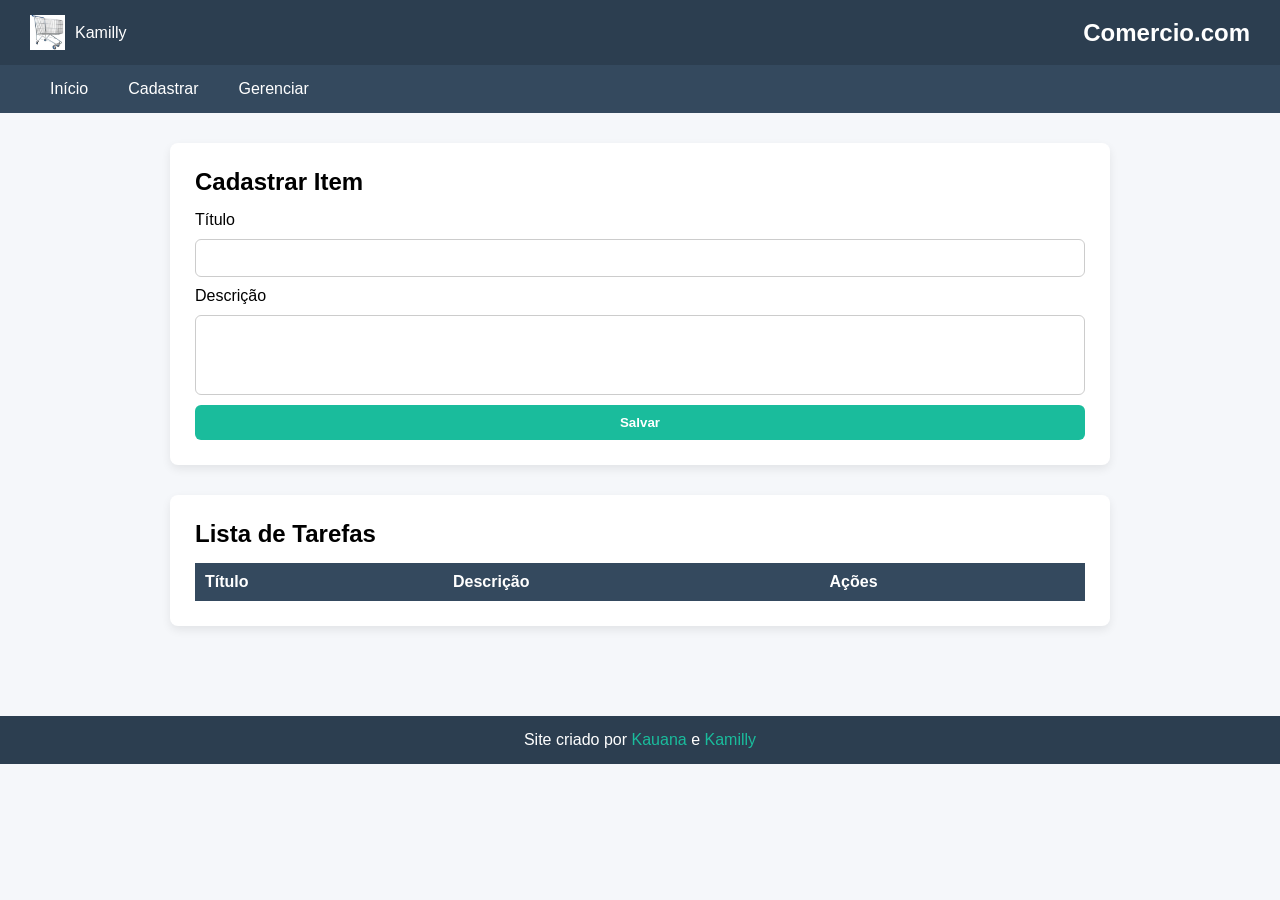
<file: exercicio03/index.html>
<!DOCTYPE html>
<html lang="pt-BR">

<head>
    <meta charset="UTF-8">
    <meta name="viewport" content="width=device-width, initial-scale=1.0">
    <link rel="stylesheet" href="style/style.css">
    <title>Trabalho - Lista</title>
</head>

<body>
    <header>
        <div class="topo">
            <div class="usuario">
                <img src="imgs/image.png" class="carrinho">
                <span>Kamilly</span>
            </div>
            <h1>Comercio.com</h1>
        </div>

        <nav>
            <ul class="menu">
                <li><a href="#">Início</a></li>

                <li>
                    <a href="#">Cadastrar</a>
                    <ul class="submenu">
                        <li><a href="#">Inserir Item</a></li>
                    </ul>
                </li>

                <li>
                    <a href="#">Gerenciar</a>
                    <ul class="submenu">
                        <li><a href="#">Alterar Item</a></li>
                        <li><a href="#">Excluir Item</a></li>
                        <li><a href="#">Mostrar Item</a></li>
                        <li><a href="#">Listar Todos</a></li>
                    </ul>
                </li>
            </ul>
        </nav>
    </header>

    <main class="main-content">

        <section id="form" class="card">
            <h2>Cadastrar Item</h2>

            <form id="taskForm">
                <input type="hidden" id="taskId">

                <label for="titulo">Título</label>
                <input type="text" id="titulo" required>

                <label for="descricao">Descrição</label>
                <textarea id="descricao" required></textarea>

                <button type="submit">Salvar</button>
            </form>
        </section>

        <section id="lista" class="card">
            <h2>Lista de Tarefas</h2>
            <table aria-label="Tabela de tarefas">
                <thead>
                    <tr>
                        <th>Título</th>
                        <th>Descrição</th>
                        <th>Ações</th>
                    </tr>
                </thead>
                <tbody id="taskList"></tbody>
            </table>
        </section>

    </main>

    <footer class="footer">
        <p>Site criado por <a href="https://github.com/Kamiko-Hyakume" target="_blank">Kauana</a>
            e <a href="https://github.com/kamillybirkner" target="_blank">Kamilly</a></p>
    </footer>

    <script src="script.js"></script>
</body>

</html>
</file>
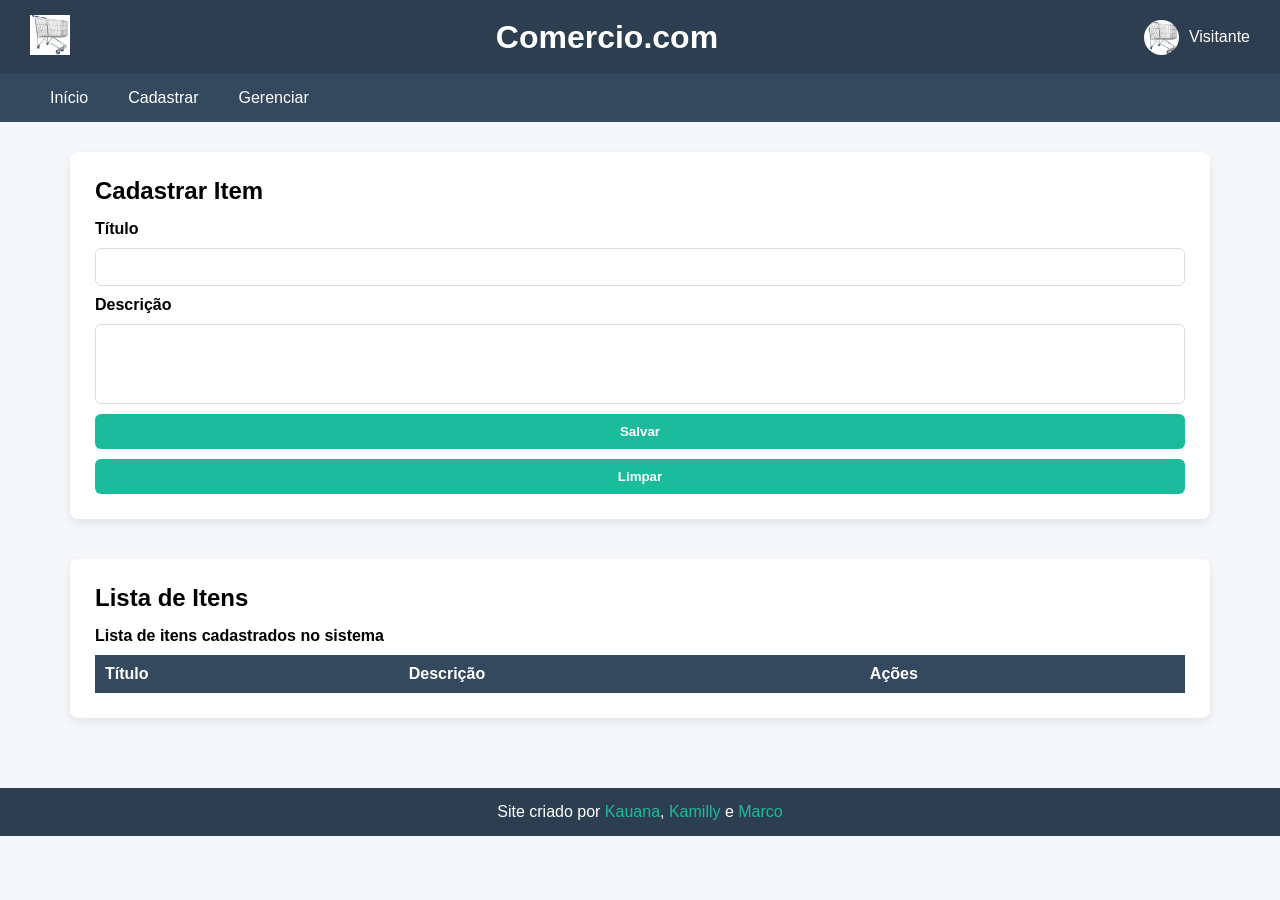
<file: trabalho/index.html>
<!DOCTYPE html>
<html lang="pt-BR">

<head>
    <meta charset="UTF-8">
    <meta name="viewport" content="width=device-width, initial-scale=1.0">
    <meta name="description"
        content="Sistema simples de gerenciamento de itens com CRUDL para estudo de HTML, CSS e JavaScript">
    <link rel="stylesheet" href="style/style.css">
    <title>Comercio.com</title>
</head>

<body>

    <header class="header">

        <div class="topo">

            <a href="index.html" class="logo" aria-label="Ir para a página inicial">
                <img src="imgs/image.png" alt="Logo do site Comercio.com">
            </a>

            <h1>Comercio.com</h1>

            <div class="usuario-logado" aria-label="Usuário autenticado">
                <img src="imgs/image.png" class="avatar" alt="Foto do usuário">
                <span id="nomeUsuario">Usuário</span>
            </div>

        </div>

        <nav aria-label="Menu principal">
            <ul class="menu">
                <li>
                    <a href="#">Início</a>
                </li>
                <li>
                    <a href="#">Cadastrar</a>
                    <ul class="submenu">
                        <li><a href="#form">Inserir Item</a></li>
                    </ul>
                </li>
                <li>
                    <a href="#">Gerenciar</a>
                    <ul class="submenu">
                        <li><a href="#alterar">Alterar Item</a></li>
                        <li><a href="#excluir">Excluir Item</a></li>
                        <li><a href="#mostrar">Mostrar Item</a></li>
                        <li><a href="#lista">Listar Todos</a></li>
                    </ul>
                </li>
            </ul>
        </nav>

    </header>

    <main class="main-content">

        <section id="form" class="card" aria-labelledby="titulo-form">
            <h2 id="titulo-form">Cadastrar Item</h2>

            <form id="taskForm">
                <label for="titulo">Título</label>
                <input type="text" id="titulo" name="titulo" required>

                <label for="descricao">Descrição</label>
                <textarea id="descricao" name="descricao" required></textarea>

                <button type="submit" id="botaoSalvar">Salvar</button>
                <button type="reset" id="botaoLimpar">Limpar</button>
            </form>
        </section>

        <section id="lista" class="card" aria-labelledby="titulo-lista">
            <h2 id="titulo-lista">Lista de Itens</h2>

            <table aria-describedby="descricaoTabela">
                <caption id="descricaoTabela">
                    Lista de itens cadastrados no sistema
                </caption>

                <thead>
                    <tr>
                        <th scope="col">Título</th>
                        <th scope="col">Descrição</th>
                        <th scope="col">Ações</th>
                    </tr>
                </thead>

                <tbody id="taskList"></tbody>
            </table>
        </section>

    </main>

    <footer class="footer">
        <p>
            Site criado por
            <a href="https://github.com/Kamiko-Hyakume" target="_blank">Kauana</a>,
            <a href="https://github.com/kamillybirkner" target="_blank">Kamilly</a>
            e <a href="https://github.com/marco-wolff" target="_blank">Marco</a>
        </p>
    </footer>

    <script src="script.js"></script>

</body>

</html>
</file>
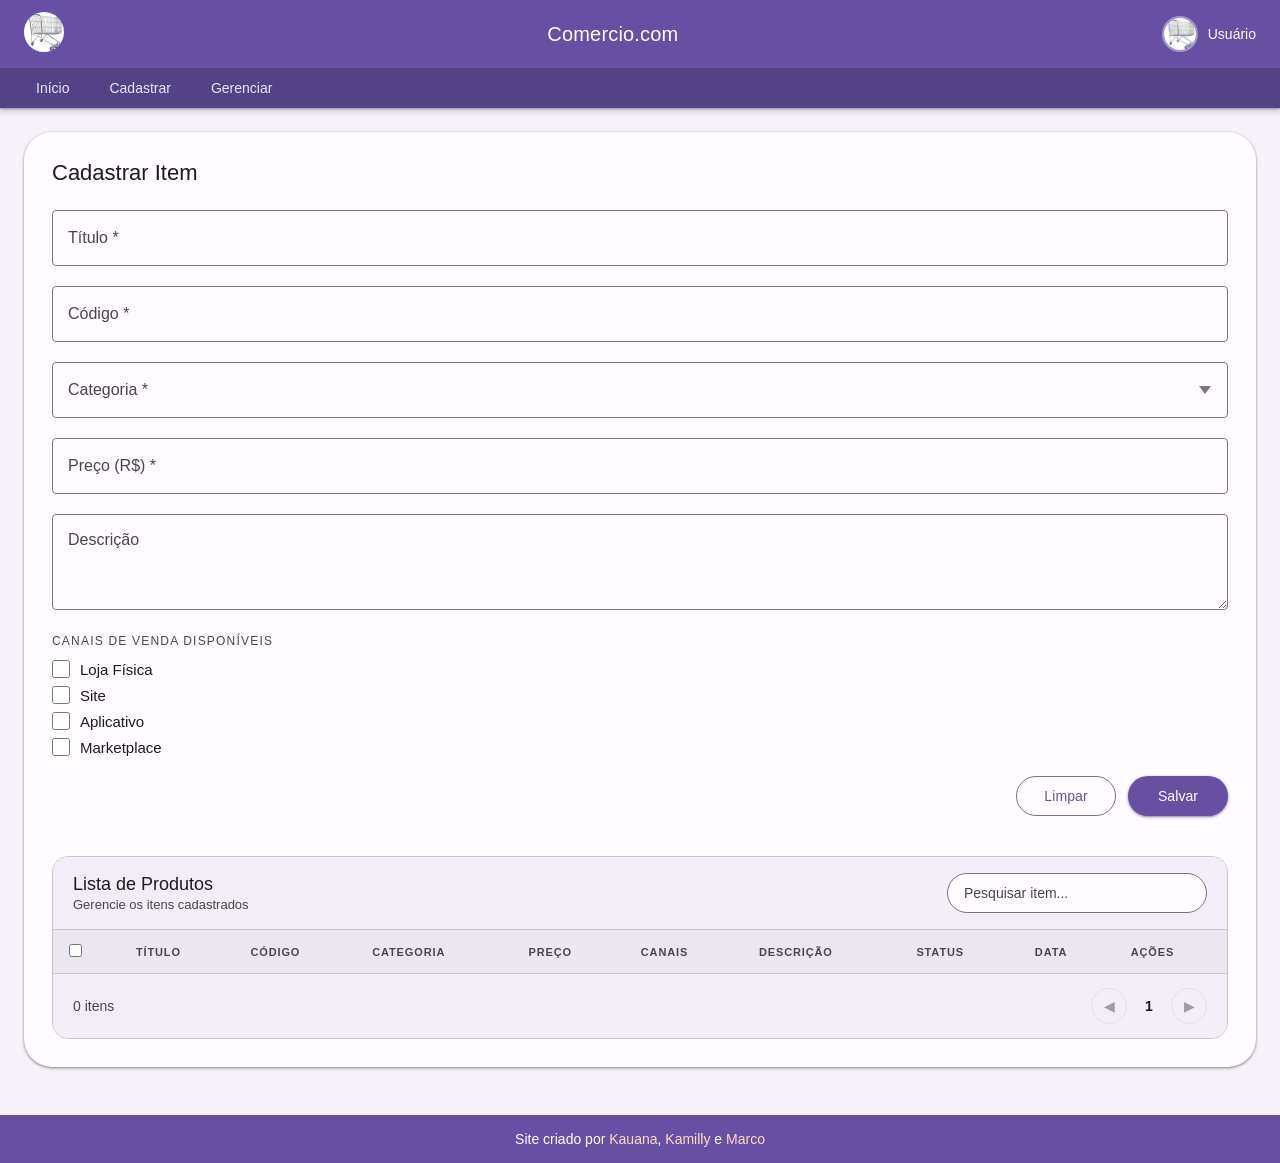
<file: trabalho2/index.html>
<!DOCTYPE html>
<html lang="pt-BR">

<head>
    <meta charset="UTF-8">
    <meta name="viewport" content="width=device-width, initial-scale=1.0">
    <meta name="description" content="Sistema simples de gerenciamento de itens com CRUDL para estudo de HTML, CSS e JavaScript">
    <link rel="stylesheet" href="style/style.css">
    <title>Comercio.com</title>
</head>

<body>

    <header class="header">

        <div class="topo">
            <a href="index.html" class="logo">
                <img src="imgs/image.png" alt="Logo Comercio.com">
            </a>
            <h1>Comercio.com</h1>
            <div class="usuario-logado">
                <img src="imgs/image.png" class="avatar" alt="Foto do usuário">
                <span id="nomeUsuario">Usuário</span>
            </div>
        </div>

        <nav aria-label="Menu principal">
            <ul class="menu">
                <li><a href="#">Início</a></li>
                <li>
                    <a href="#">Cadastrar</a>
                    <ul class="submenu">
                        <li><a href="#form">Inserir Item</a></li>
                    </ul>
                </li>
                <li>
                    <a href="#">Gerenciar</a>
                    <ul class="submenu">
                        <li><a href="#lista">Listar Todos</a></li>
                    </ul>
                </li>
            </ul>
        </nav>

    </header>

    <main class="main-content">

        <section id="form" class="card">
            <h2>Cadastrar Item</h2>

            <form id="taskForm" novalidate>

                <div class="form-grid">

                    <div class="field-group">
                        <input type="text" class="field-input" id="titulo" name="titulo"
                            placeholder=" " autocomplete="off" maxlength="100" required>
                        <label class="field-label" for="titulo">Título *</label>
                        <span class="field-error-msg" role="alert">Campo obrigatório</span>
                    </div>

                    <div class="field-group">
                        <input type="text" class="field-input" id="codigo" name="codigo"
                            placeholder=" " autocomplete="off" maxlength="20" required>
                        <label class="field-label" for="codigo">Código *</label>
                        <span class="field-error-msg" role="alert">Campo obrigatório</span>
                    </div>

                    <div class="field-group">
                        <select class="field-input field-select" id="categoria" name="categoria" required>
                            <option value="" disabled selected hidden></option>
                            <option value="eletronicos">Eletrônicos</option>
                            <option value="roupas">Roupas e Acessórios</option>
                            <option value="alimentos">Alimentos e Bebidas</option>
                            <option value="moveis">Móveis e Decoração</option>
                            <option value="livros">Livros e Mídia</option>
                            <option value="esportes">Esportes e Lazer</option>
                            <option value="outros">Outros</option>
                        </select>
                        <label class="field-label" for="categoria">Categoria *</label>
                        <span class="field-error-msg" role="alert">Campo obrigatório</span>
                    </div>

                    <div class="field-group">
                        <input type="number" class="field-input" id="preco" name="preco"
                            placeholder=" " min="0.01" step="0.01" autocomplete="off" required>
                        <label class="field-label" for="preco">Preço (R$) *</label>
                        <span class="field-error-msg" role="alert">Informe um preço válido (maior que zero)</span>
                    </div>

                    <div class="field-group col-full">
                        <textarea class="field-input field-textarea" id="descricao" name="descricao"
                            placeholder=" " maxlength="500"></textarea>
                        <label class="field-label" for="descricao">Descrição</label>
                    </div>

                </div>

                <div class="checkbox-section">
                    <span class="checkbox-section__label">Canais de venda disponíveis</span>
                    <div class="checkbox-group">
                        <div class="checkbox-item">
                            <input type="checkbox" id="loja_fisica" name="canais" value="loja_fisica">
                            <label for="loja_fisica">Loja Física</label>
                        </div>
                        <div class="checkbox-item">
                            <input type="checkbox" id="site" name="canais" value="site">
                            <label for="site">Site</label>
                        </div>
                        <div class="checkbox-item">
                            <input type="checkbox" id="app" name="canais" value="app">
                            <label for="app">Aplicativo</label>
                        </div>
                        <div class="checkbox-item">
                            <input type="checkbox" id="marketplace" name="canais" value="marketplace">
                            <label for="marketplace">Marketplace</label>
                        </div>
                    </div>
                </div>

                <div class="button-group">
                    <button type="reset" id="botaoLimpar" class="btn btn-outlined">Limpar</button>
                    <button type="submit" id="botaoSalvar" class="btn btn-filled">Salvar</button>
                </div>

            </form>

            <section id="lista" class="material-table" aria-label="Lista de produtos">

                <div class="table-header">
                    <div>
                        <h3>Lista de Produtos</h3>
                        <span class="table-subtitle">Gerencie os itens cadastrados</span>
                    </div>
                    <input type="search" id="searchInput" class="search-field"
                        placeholder="Pesquisar item..." aria-label="Pesquisar produto">
                </div>

                <div class="table-container">
                    <table class="data-table">
                        <thead>
                            <tr>
                                <th><input type="checkbox" id="checkAll" aria-label="Selecionar todos"></th>
                                <th data-sort="titulo">Título</th>
                                <th data-sort="codigo">Código</th>
                                <th data-sort="categoria">Categoria</th>
                                <th data-sort="preco">Preço</th>
                                <th>Canais</th>
                                <th>Descrição</th>
                                <th>Status</th>
                                <th data-sort="dataCadastro">Data</th>
                                <th>Ações</th>
                            </tr>
                        </thead>
                        <tbody id="taskList"></tbody>
                    </table>
                </div>

                <div class="table-footer">
                    <span id="paginationInfo">0 itens</span>
                    <div class="pagination">
                        <button id="prevPage" aria-label="Página anterior">&#9664;</button>
                        <span id="currentPage">1</span>
                        <button id="nextPage" aria-label="Próxima página">&#9654;</button>
                    </div>
                </div>

            </section>

        </section>

    </main>

    <footer class="footer">
        <p>
            Site criado por
            <a href="https://github.com/Kamiko-Hyakume" target="_blank" rel="noopener">Kauana</a>,
            <a href="https://github.com/kamillybirkner" target="_blank" rel="noopener">Kamilly</a>
            e <a href="https://github.com/marco-wolff" target="_blank" rel="noopener">Marco</a>
        </p>
    </footer>

    <script src="script.js"></script>

</body>

</html>
</file>
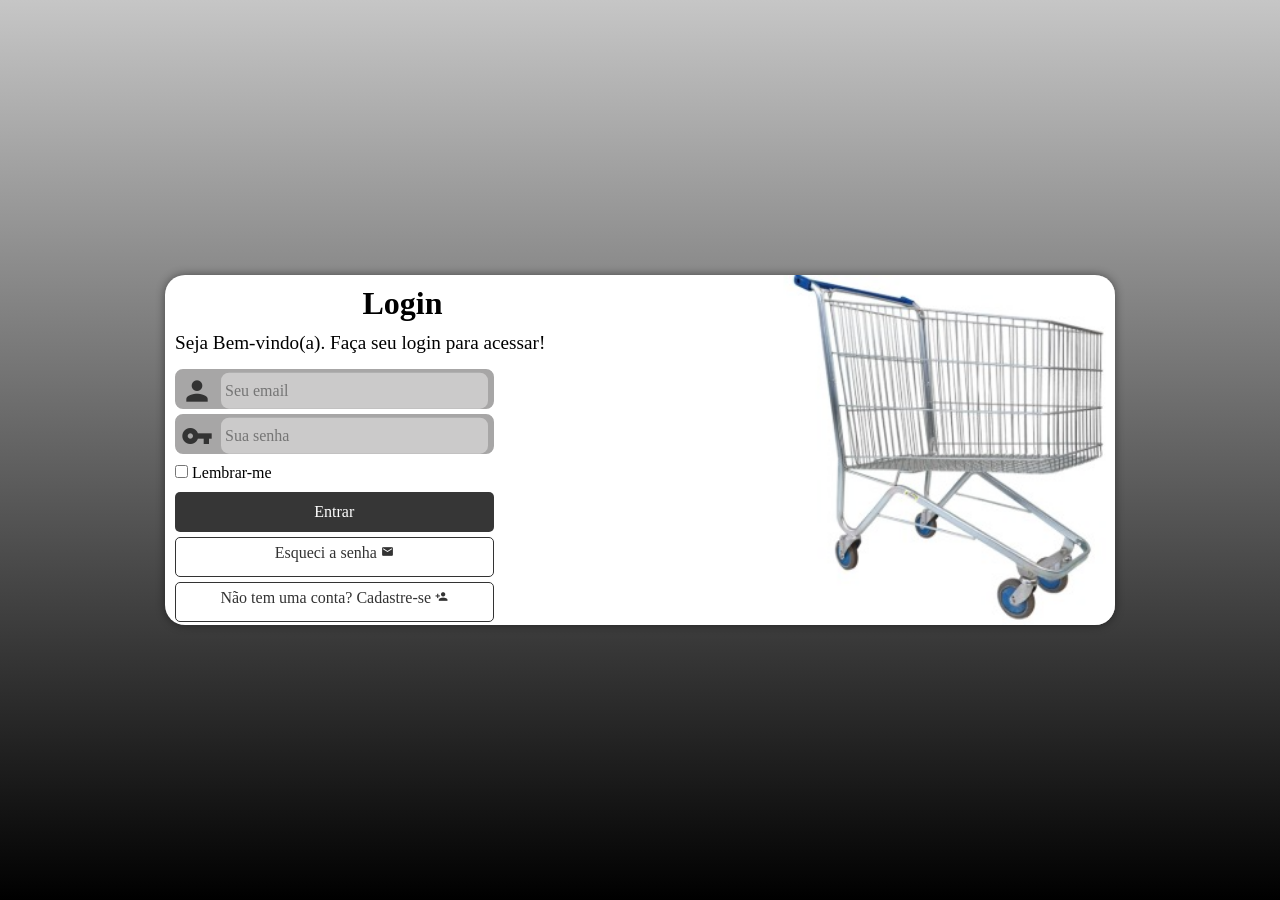
<file: trabalho/login/login.html>
<!DOCTYPE html>
<html lang="pt-br">

<head>
    <meta charset="UTF-8">
    <meta name="viewport" content="width=device-width, initial-scale=1.0">  <!-- adaptar melhor a celulares e tablets -->
    <title>Login</title>
    <link rel="stylesheet" href="estilo/style.css">  <!-- conecta ao css -->
    <link rel="stylesheet" href="estilo/media-query.css"> <!-- responsivo -->
    <link href="https://fonts.googleapis.com/icon?family=Material+Icons" rel="stylesheet"> <!-- Estilizar -->
</head>

<body>
    <main>
        <section id="login">
            <div id="imagem"> <!-- Sesão de login -->
            </div>

            <div id="formulario">
                <h1>Login</h1> <!-- define o titulo -->
                <p>Seja Bem-vindo(a). Faça seu login para acessar!</p>

                <form id="loginForm" autocomplete="on">
                    <div class="campo">
                        <span class="material-icons">person</span>
                        <input type="email" name="login" id="ilogin" label="teste" placeholder="Seu email" autocomplete="email" required>
                    </div>

                    <div class="campo">
                        <span class="material-icons">vpn_key</span>
                        <input type="password" name="senha" id="isenha" placeholder="Sua senha" autocomplete="current-password" required minlength="4" maxlength="8">
                    </div>

                    <div class="checkbox">
                        <label>
                            <input type="checkbox" id="lembrar">
                            Lembrar-me
                        </label>
                    </div>

                    <input type="submit" value="Entrar" class="botao">
                    <a href="esquecisenha.html" class="botao">Esqueci a senha <span class="material-icons">mail</span></a>
                    <a href="cadastrar.html" class="botao">Não tem uma conta? Cadastre-se <span class="material-icons">person_add</span></a>
                </form>
            </div>
        </section>
    </main>

    <script src="script.js"></script>
</body>

</html>
</file>
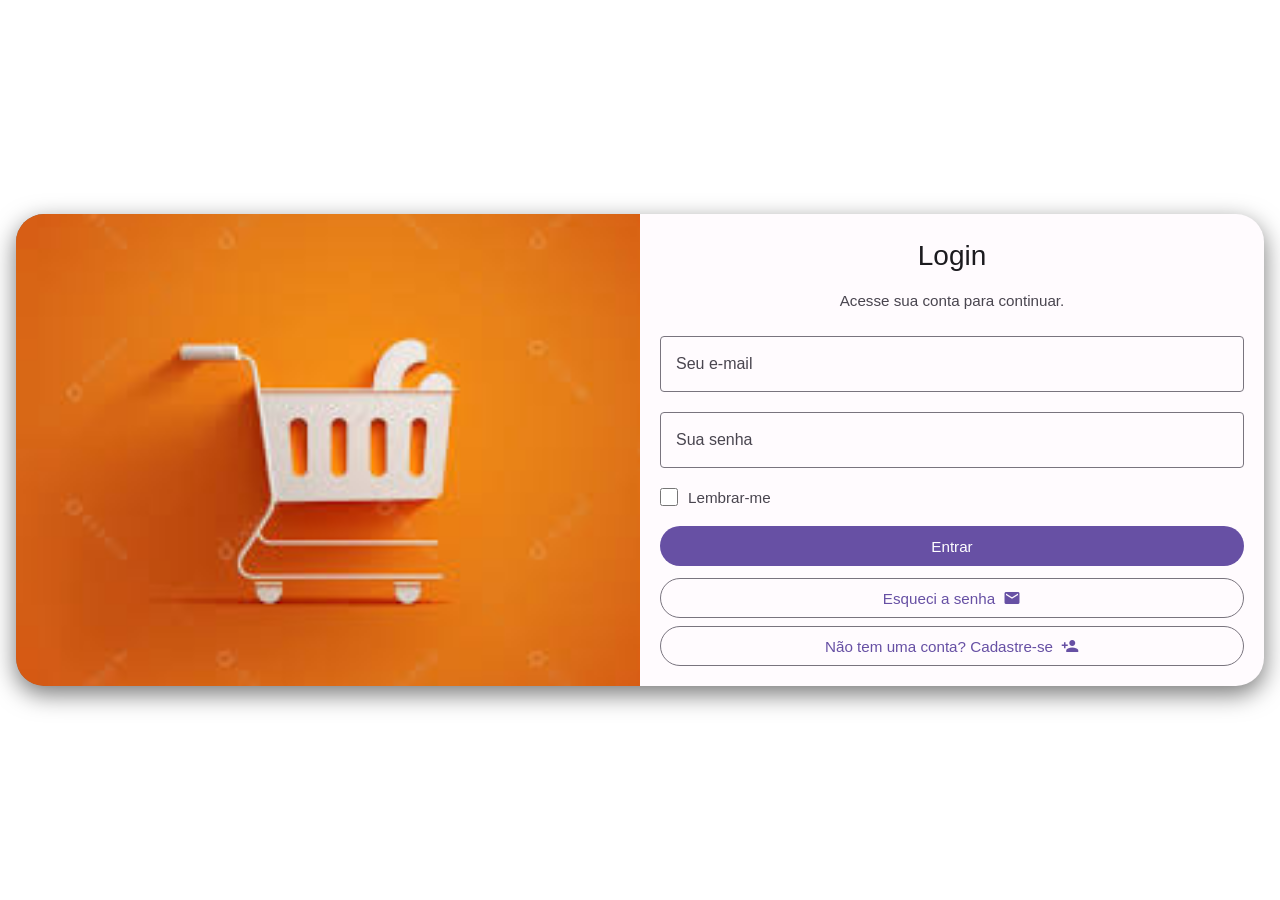
<file: trabalho2/login/login.html>
<!DOCTYPE html>
<html lang="pt-br">

<head>
    <meta charset="UTF-8">
    <meta name="viewport" content="width=device-width, initial-scale=1.0">
    <title>Login</title>
    <link rel="stylesheet" href="estilo/style.css">
    <link rel="stylesheet" href="estilo/media-query.css">
    <link href="https://fonts.googleapis.com/icon?family=Material+Icons" rel="stylesheet">
</head>

<body>
    <main>
        <section class="login-card">
            <div class="login-hero"></div>

            <div class="login-body">
                <h1>Login</h1>
                <p>Acesse sua conta para continuar.</p>

                <form id="loginForm" autocomplete="on">
                    <fieldset>
                        <legend class="sr-only">Entrar na conta</legend>

                        <div class="campo-material">
                            <input
                                type="email"
                                name="email"
                                id="email"
                                placeholder=" "
                                autocomplete="email"
                                required
                            >
                            <label for="email">Seu e-mail</label>
                        </div>

                        <div class="campo-material">
                            <input
                                type="password"
                                name="password"
                                id="password"
                                placeholder=" "
                                autocomplete="current-password"
                                required
                                minlength="4"
                                maxlength="8"
                            >
                            <label for="password">Sua senha</label>
                        </div>

                        <div class="checkbox-material">
                            <input type="checkbox" id="lembrar">
                            <label for="lembrar">Lembrar-me</label>
                        </div>

                        <button type="submit" class="botao botao-primario">
                            <span>Entrar</span>
                        </button>

                        <a href="esquecisenha.html" class="botao botao-secundario">
                            <span>Esqueci a senha</span>
                            <span class="material-icons" aria-hidden="true">mail</span>
                        </a>

                        <a href="cadastrar.html" class="botao botao-secundario">
                            <span>Não tem uma conta? Cadastre-se</span>
                            <span class="material-icons" aria-hidden="true">person_add</span>
                        </a>
                    </fieldset>
                </form>
            </div>
        </section>
    </main>

    <script src="script.js"></script>
    
</body>

</html>
</file>
<file: exercicio03/style/style.css>
* {
    margin: 0;
    padding: 0;
    box-sizing: border-box;
}

body {
    font-family: Arial, sans-serif;
    background-color: #f5f7fa;
}

header {
    background: #2c3e50;
    color: white;
}

.topo {
    display: flex;
    justify-content: space-between;
    align-items: center;
    padding: 15px 30px;
}

.topo h1 {
    font-size: 24px;
}

.usuario {
    display: flex;
    align-items: center;
    gap: 10px;
}

.carrinho {
    width: 35px;
    height: 35px;
}

nav {
    background: #34495e;
}

.menu {
    list-style: none;
    display: flex;
    padding: 0 30px;
}

.menu > li {
    position: relative;
}

.menu > li > a {
    display: block;
    padding: 15px 20px;
    color: white;
    text-decoration: none;
    transition: 0.3s;
}

.menu > li > a:hover {
    background: #1abc9c;
}

.submenu {
    list-style: none;
    position: absolute;
    top: 100%;
    left: 0;
    background: #2c3e50;
    display: none;
    min-width: 180px;
}

.submenu li a {
    display: block;
    padding: 10px 15px;
    color: white;
    text-decoration: none;
}

.submenu li a:hover {
    background: #1abc9c;
}

.menu li:hover .submenu {
    display: block;
}

.main-content {
    padding: 30px;
    max-width: 1000px;
    margin: auto;
}

.card {
    background: white;
    padding: 25px;
    border-radius: 8px;
    margin-bottom: 30px;
    box-shadow: 0 4px 10px rgba(0, 0, 0, 0.08);
}

.card h2 {
    margin-bottom: 15px;
}

form {
    display: flex;
    flex-direction: column;
    gap: 10px;
}

input,
textarea {
    padding: 10px;
    border-radius: 6px;
    border: 1px solid #ccc;
    font-size: 14px;
}

textarea {
    resize: none;
    height: 80px;
}

button {
    padding: 10px;
    background: #1abc9c;
    border: none;
    color: white;
    font-weight: bold;
    border-radius: 6px;
    cursor: pointer;
    transition: 0.3s;
}

button:hover {
    background: #16a085;
}

table {
    width: 100%;
    border-collapse: collapse;
    margin-top: 15px;
}

th {
    background: #34495e;
    color: white;
    padding: 10px;
    text-align: left;
}

td {
    padding: 10px;
    border-bottom: 1px solid #ddd;
}

td button {
    padding: 6px 10px;
    font-size: 12px;
    margin-right: 5px;
}

.footer {
    background: #2c3e50;
    color: white;
    text-align: center;
    padding: 15px;
    margin-top: 30px;
}

.footer a {
    color: #1abc9c;
    text-decoration: none;
}

@media (max-width: 768px) {

    .topo {
        flex-direction: column;
        gap: 10px;
        text-align: center;
    }

    .menu {
        flex-direction: column;
    }

    .submenu {
        position: static;
    }

    .menu li:hover .submenu {
        display: block;
    }
}
</file>
<file: trabalho/style/style.css>
*{
    margin:0;
    padding:0;
    box-sizing:border-box;
}

:root{
    --cor-primaria:#2c3e50;
    --cor-secundaria:#34495e;
    --cor-destaque:#1abc9c;
    --cor-fundo:#f5f7fa;
    --cor-card:#ffffff;
    --cor-borda:#ddd;
}

body{
    font-family:Arial, sans-serif;
    background-color:var(--cor-fundo);
    display:flex;
    flex-direction:column;
    min-height:100vh;
}

.header{
    background:var(--cor-primaria);
    color:white;
}

.topo{
    display:flex;
    justify-content:space-between;
    align-items:center;
    padding:15px 30px;
}

.logo img{
    width:40px;
    height:40px;
}

.usuario-logado{
    display:flex;
    align-items:center;
    gap:10px;
}

.avatar{
    width:35px;
    height:35px;
    border-radius:50%;
}

nav{
    background:var(--cor-secundaria);
}

.menu{
    list-style:none;
    display:flex;
    padding:0 30px;
}

.menu > li{
    position:relative;
}

.menu > li > a{
    display:block;
    padding:15px 20px;
    color:white;
    text-decoration:none;
    transition:0.3s;
}

.menu > li > a:hover{
    background:var(--cor-destaque);
}

.submenu{
    list-style:none;
    position:absolute;
    top:100%;
    left:0;
    background:var(--cor-primaria);
    display:none;
    min-width:180px;
}

.submenu li a{
    display:block;
    padding:10px 15px;
    color:white;
    text-decoration:none;
}

.submenu li a:hover{
    background:var(--cor-destaque);
}

.menu li:hover .submenu{
    display:block;
}

.main-content{
    padding:30px;
    max-width:1200px;
    margin:0 auto;
    width:100%;
}

.card{
    background:var(--cor-card);
    padding:25px;
    border-radius:8px;
    margin-bottom:40px;
    box-shadow:0 4px 10px rgba(0,0,0,0.08);
}

.card h2{
    margin-bottom:15px;
}

form{
    display:flex;
    flex-direction:column;
    gap:10px;
}

label{
    font-weight:bold;
}

input,
textarea{
    padding:10px;
    border-radius:6px;
    border:1px solid var(--cor-borda);
    font-size:14px;
}

textarea{
    resize:none;
    height:80px;
}

button{
    padding:10px;
    background:var(--cor-destaque);
    border:none;
    color:white;
    font-weight:bold;
    border-radius:6px;
    cursor:pointer;
    transition:0.2s;
}

button:hover{
    background:#16a085;
}

table{
    width:100%;
    border-collapse:collapse;
    margin-top:15px;
}

caption{
    text-align:left;
    font-weight:bold;
    margin-bottom:10px;
}

th{
    background:var(--cor-secundaria);
    color:white;
    padding:10px;
    text-align:left;
}

td{
    padding:10px;
    border-bottom:1px solid var(--cor-borda);
}

tr:hover{
    background:#f2f2f2;
}

td button{
    padding:6px 10px;
    font-size:12px;
    margin-right:5px;
}

.footer{
    background:var(--cor-primaria);
    color:white;
    text-align:center;
    padding:15px;
}

.footer a{
    color:var(--cor-destaque);
    text-decoration:none;
}

@media (max-width:768px){

    .topo{
        flex-direction:column;
        gap:10px;
        text-align:center;
    }

    .menu{
        flex-direction:column;
    }

    .submenu{
        position:static;
    }

    table{
        display:block;
        overflow-x:auto;
    }
}
</file>
<file: trabalho2/style/style.css>
:root {
    /* Primary — roxo (login) */
    --md-primary:                #6750a4;
    --md-on-primary:             #ffffff;
    --md-primary-container:      #eaddff;
    --md-on-primary-container:   #21005d;

    /* Secondary — laranja */
    --md-secondary:              #e8640c;
    --md-on-secondary:           #ffffff;
    --md-secondary-container:    #ffdcc2;
    --md-on-secondary-container: #2d1600;

    /* Surfaces */
    --md-surface:                #fffbfe;
    --md-surface-container-low:  #f7f2fa;
    --md-surface-container:      #f3edf7;
    --md-surface-container-high: #ece6f0;
    --md-on-surface:             #1c1b1f;
    --md-on-surface-variant:     #49454f;

    /* Outline */
    --md-outline:                #79747e;
    --md-outline-variant:        #cac4d0;

    /* Error */
    --md-error:                  #b3261e;

    /* Shape */
    --md-shape-xs:   4px;
    --md-shape-sm:   8px;
    --md-shape-md:   12px;
    --md-shape-lg:   16px;
    --md-shape-xl:   28px;
    --md-shape-full: 9999px;

    /* Elevation (MD2) */
    --md-elev-1: 0 1px 2px rgba(0,0,0,.3), 0 1px 3px 1px rgba(0,0,0,.15);
    --md-elev-2: 0 1px 2px rgba(0,0,0,.3), 0 2px 6px 2px rgba(0,0,0,.15);
    --md-elev-3: 0 4px 8px 3px rgba(0,0,0,.15), 0 1px 3px rgba(0,0,0,.3);

    --md-typeface: Roboto, Arial, sans-serif;
}

*, *::before, *::after {
    margin: 0;
    padding: 0;
    box-sizing: border-box;
}

body {
    font-family: var(--md-typeface);
    background: var(--md-surface-container-low);
    color: var(--md-on-surface);
    display: flex;
    flex-direction: column;
    min-height: 100vh;
}

/* ── HEADER ──────────────────────────────────────────────── */

.header {
    background: var(--md-primary);
    color: var(--md-on-primary);
    box-shadow: var(--md-elev-2);
    position: sticky;
    top: 0;
    z-index: 100;
}

.topo {
    display: flex;
    justify-content: space-between;
    align-items: center;
    padding: 12px 24px;
    gap: 16px;
}

.topo h1 {
    font-size: 1.25rem;
    font-weight: 500;
    letter-spacing: .0094em;
}

.logo img {
    width: 40px;
    height: 40px;
    border-radius: 50%;
}

.usuario-logado {
    display: flex;
    align-items: center;
    gap: 10px;
    font-size: .875rem;
}

.avatar {
    width: 36px;
    height: 36px;
    border-radius: 50%;
    border: 2px solid rgba(255,255,255,.4);
}

/* ── NAV ─────────────────────────────────────────────────── */

nav {
    background: color-mix(in srgb, var(--md-primary) 82%, black);
}

.menu {
    list-style: none;
    display: flex;
    padding: 0 16px;
    margin: 0;
}

.menu > li {
    position: relative;
}

.menu > li > a {
    display: block;
    padding: 12px 20px;
    color: rgba(255,255,255,.87);
    text-decoration: none;
    font-size: .875rem;
    font-weight: 500;
    transition: background-color .2s;
}

.menu > li > a:hover {
    background: rgba(255,255,255,.1);
    color: #fff;
}

.submenu {
    list-style: none;
    position: absolute;
    top: 100%;
    left: 0;
    background: var(--md-surface);
    border-radius: 0 var(--md-shape-md) var(--md-shape-md) var(--md-shape-md);
    box-shadow: var(--md-elev-2);
    display: none;
    min-width: 180px;
    z-index: 200;
    overflow: hidden;
}

.submenu li a {
    display: block;
    padding: 12px 16px;
    color: var(--md-on-surface);
    text-decoration: none;
    font-size: .875rem;
    transition: background-color .15s;
}

.submenu li a:hover {
    background: var(--md-primary-container);
    color: var(--md-on-primary-container);
}

.menu li:hover .submenu {
    display: block;
}

/* ── MAIN ────────────────────────────────────────────────── */

.main-content {
    flex: 1;
    padding: 24px;
    max-width: 1400px;
    margin: 0 auto;
    width: 100%;
}

/* ── CARD ────────────────────────────────────────────────── */

.card {
    background: var(--md-surface);
    border-radius: var(--md-shape-xl);
    box-shadow: var(--md-elev-1);
    padding: 28px;
    margin-bottom: 24px;
}

.card > h2 {
    font-size: 1.375rem;
    font-weight: 500;
    color: var(--md-on-surface);
    margin-bottom: 24px;
}

/* ── FORM ────────────────────────────────────────────────── */

form {
    display: flex;
    flex-direction: column;
    gap: 20px;
}

.form-grid {
    display: flex;
    grid-template-columns: 1fr 1fr;
    gap: 20px 16px;
    flex-direction: column;
}

.col-full {
    grid-column: 1 / -1;
}

/* ── FLOATING LABEL FIELDS ───────────────────────────────── */

.field-group {
    position: relative;
}

.field-label {
    position: absolute;
    left: 12px;
    top: 50%;
    transform: translateY(-50%);
    padding: 0 4px;
    background: var(--md-surface);
    color: var(--md-on-surface-variant);
    font-size: 1rem;
    line-height: 1;
    pointer-events: none;
    transition: top .18s ease, font-size .18s ease, color .18s ease, transform .18s ease;
    z-index: 1;
}

.field-input {
    width: 100%;
    height: 56px;
    padding: 20px 16px 8px;
    font-size: 1rem;
    font-family: var(--md-typeface);
    color: var(--md-on-surface);
    background: var(--md-surface);
    border: 1px solid var(--md-outline);
    border-radius: var(--md-shape-xs);
    outline: none;
    transition: border-color .2s, border-width .1s, padding .1s;
}

.field-input::placeholder {
    color: transparent;
}

.field-input:hover {
    border-color: var(--md-on-surface);
}

.field-input:focus {
    border: 2px solid var(--md-primary);
    padding: 20px 15px 7px;
}

.field-group.field-error .field-input {
    border: 2px solid var(--md-error);
    padding: 20px 15px 7px;
}

.field-group.field-error .field-label {
    color: var(--md-error);
}

.field-error-msg {
    font-size: 0.75rem;
    color: var(--md-error);
    margin-top: 4px;
    padding-left: 16px;
    display: none;
}

.field-group.field-error .field-error-msg {
    display: block;
}

/* Textarea */
.field-textarea {
    height: auto;
    min-height: 96px;
    padding-top: 24px;
    resize: vertical;
}

.field-textarea:focus {
    padding-top: 23px;
}

.field-group:has(.field-textarea) .field-label {
    top: 18px;
    transform: none;
}

/* Select */
.field-select {
    appearance: none;
    -webkit-appearance: none;
    cursor: pointer;
    padding-right: 40px;
    background-image: url("data:image/svg+xml,%3Csvg xmlns='http://www.w3.org/2000/svg' width='12' height='8' viewBox='0 0 12 8'%3E%3Cpath fill='%2379747e' d='M6 8L0 0h12z'/%3E%3C/svg%3E");
    background-repeat: no-repeat;
    background-position: right 16px center;
    background-color: var(--md-surface);
}

.field-group:has(.field-select) .field-label {
    z-index: 3;
}

/* ── LABEL FLOATING STATES ────────────────────────────────── */

/* Filled, not focused */
.field-input:not(.field-select):not(:placeholder-shown) + .field-label,
.field-select.has-value + .field-label {
    top: 0;
    transform: translateY(-50%);
    font-size: .75rem;
    color: var(--md-on-surface-variant);
}

/* Textarea filled */
.field-group:has(.field-textarea) .field-input:not(:placeholder-shown) + .field-label {
    top: 0;
    transform: translateY(-50%);
    font-size: .75rem;
}

/* Focused — overrides filled color */
.field-group:focus-within .field-label {
    top: 0;
    transform: translateY(-50%);
    font-size: .75rem;
    color: var(--md-primary);
}

/* ── CHECKBOX SECTION ─────────────────────────────────────── */

.checkbox-section {
    display: flex;
    flex-direction: column;
    gap: 12px;
}

.checkbox-section__label {
    font-size: .75rem;
    font-weight: 500;
    color: var(--md-on-surface-variant);
    text-transform: uppercase;
    letter-spacing: .1em;
}

.checkbox-group {
    display: flex;
    flex-wrap: wrap;
    gap: 8px 28px;
    flex-direction: column;
}

.checkbox-item {
    display: flex;
    align-items: center;
    gap: 10px;
}

.checkbox-item label {
    font-size: .9375rem;
    color: var(--md-on-surface);
    cursor: pointer;
}

.checkbox-item input[type="checkbox"] {
    width: 18px;
    height: 18px;
    accent-color: var(--md-primary);
    cursor: pointer;
}

/* ── BUTTONS ─────────────────────────────────────────────── */

.button-group {
    display: flex;
    justify-content: flex-end;
    gap: 12px;
    flex-wrap: wrap;
}

.btn {
    min-width: 100px;
    height: 40px;
    padding: 0 24px;
    border: none;
    border-radius: var(--md-shape-full);
    font-size: .875rem;
    font-weight: 500;
    font-family: var(--md-typeface);
    letter-spacing: .00625em;
    cursor: pointer;
    display: inline-flex;
    align-items: center;
    justify-content: center;
    transition: background-color .2s, box-shadow .2s, transform .15s;
}

.btn:focus-visible {
    outline: 3px solid var(--md-primary);
    outline-offset: 2px;
}

.btn:active {
    transform: scale(0.97);
}

.btn-filled {
    background: var(--md-primary);
    color: var(--md-on-primary);
    box-shadow: var(--md-elev-1);
}

.btn-filled:hover {
    background: color-mix(in srgb, var(--md-primary) 92%, black);
    box-shadow: var(--md-elev-2);
}

.btn-outlined {
    background: transparent;
    color: var(--md-primary);
    border: 1px solid var(--md-outline);
}

.btn-outlined:hover {
    background: color-mix(in srgb, var(--md-primary) 8%, transparent);
    border-color: var(--md-primary);
}

/* ── MATERIAL TABLE ──────────────────────────────────────── */

.material-table {
    margin-top: 40px;
    border: 1px solid var(--md-outline-variant);
    border-radius: var(--md-shape-lg);
    overflow: hidden;
    background: var(--md-surface);
}

.table-header {
    padding: 16px 20px;
    background: var(--md-surface-container);
    border-bottom: 1px solid var(--md-outline-variant);
    display: flex;
    justify-content: space-between;
    align-items: center;
    gap: 16px;
    flex-wrap: wrap;
}

.table-header h3 {
    font-size: 1.125rem;
    font-weight: 500;
    color: var(--md-on-surface);
}

.table-subtitle {
    font-size: .8125rem;
    color: var(--md-on-surface-variant);
    display: block;
    margin-top: 2px;
}

.search-field {
    height: 40px;
    width: 260px;
    max-width: 100%;
    padding: 0 16px;
    border: 1px solid var(--md-outline);
    border-radius: var(--md-shape-full);
    font-size: .875rem;
    font-family: var(--md-typeface);
    background: var(--md-surface);
    color: var(--md-on-surface);
    outline: none;
    transition: border-color .2s, box-shadow .2s;
}

.search-field::placeholder {
    color: var(--md-on-surface-variant);
}

.search-field:focus {
    border-color: var(--md-primary);
    box-shadow: 0 0 0 3px color-mix(in srgb, var(--md-primary) 20%, transparent);
}

.table-container {
    overflow-x: auto;
}

.data-table {
    width: 100%;
    border-collapse: collapse;
    min-width: 1100px;
}

.data-table thead {
    background: var(--md-surface-container-high);
}

.data-table th {
    padding: 14px 16px;
    font-size: .6875rem;
    font-weight: 700;
    text-transform: uppercase;
    letter-spacing: .08em;
    color: var(--md-on-surface-variant);
    text-align: left;
    user-select: none;
    white-space: nowrap;
    transition: background-color .15s, color .15s;
}

.data-table th[data-sort] {
    cursor: pointer;
}

.data-table th[data-sort]:hover {
    background: color-mix(in srgb, var(--md-primary) 8%, var(--md-surface-container-high));
    color: var(--md-primary);
}

.data-table td {
    padding: 14px 16px;
    border-top: 1px solid var(--md-outline-variant);
    font-size: .9375rem;
    color: var(--md-on-surface);
    vertical-align: middle;
}

.data-table tbody tr {
    transition: background-color .15s;
}

.data-table tbody tr:hover {
    background: color-mix(in srgb, var(--md-primary) 6%, transparent);
}

/* ── CHIPS ───────────────────────────────────────────────── */

.status {
    display: inline-flex;
    align-items: center;
    padding: 4px 12px;
    border-radius: var(--md-shape-full);
    font-size: .75rem;
    font-weight: 600;
}

.status.ativo {
    background: #e6f4ea;
    color: #1e7e34;
}

.canais {
    display: flex;
    flex-wrap: wrap;
    gap: 4px;
}

.canal-chip {
    background: var(--md-secondary-container);
    color: var(--md-on-secondary-container);
    padding: 3px 10px;
    border-radius: var(--md-shape-full);
    font-size: .6875rem;
    font-weight: 600;
}

/* ── ACTION BUTTONS ──────────────────────────────────────── */

.acoes {
    display: flex;
    gap: 4px;
    white-space: nowrap;
}

.btn-icon {
    border: none;
    background: transparent;
    color: var(--md-primary);
    cursor: pointer;
    font-size: .8125rem;
    font-weight: 600;
    font-family: var(--md-typeface);
    padding: 6px 12px;
    border-radius: var(--md-shape-full);
    transition: background-color .15s;
}

.btn-icon:hover {
    background: color-mix(in srgb, var(--md-primary) 10%, transparent);
}

.btn-icon.excluir {
    color: var(--md-error);
}

.btn-icon.excluir:hover {
    background: color-mix(in srgb, var(--md-error) 10%, transparent);
}

/* ── TABLE FOOTER / PAGINATION ───────────────────────────── */

.table-footer {
    padding: 14px 20px;
    background: var(--md-surface-container);
    border-top: 1px solid var(--md-outline-variant);
    display: flex;
    justify-content: space-between;
    align-items: center;
    font-size: .875rem;
    color: var(--md-on-surface-variant);
}

.pagination {
    display: flex;
    align-items: center;
    gap: 8px;
}

.pagination button {
    width: 36px;
    height: 36px;
    border-radius: 50%;
    background: transparent;
    border: 1px solid var(--md-outline-variant);
    color: var(--md-on-surface);
    cursor: pointer;
    font-size: .875rem;
    transition: background-color .15s, border-color .15s;
}

.pagination button:hover:not(:disabled) {
    background: var(--md-primary-container);
    border-color: var(--md-primary);
    color: var(--md-on-primary-container);
}

.pagination button:disabled {
    opacity: .38;
    cursor: not-allowed;
}

#currentPage {
    min-width: 28px;
    text-align: center;
    font-size: .875rem;
    font-weight: 600;
    color: var(--md-on-surface);
}

/* ── FOOTER ──────────────────────────────────────────────── */

.footer {
    background: var(--md-primary);
    color: var(--md-on-primary);
    text-align: center;
    padding: 16px;
    font-size: .875rem;
    margin-top: auto;
}

.footer a {
    color: var(--md-secondary-container);
    text-decoration: none;
    font-weight: 500;
}

.footer a:hover {
    text-decoration: underline;
}

/* ── RESPONSIVE ──────────────────────────────────────────── */

@media (max-width: 768px) {
    .topo {
        flex-direction: column;
        gap: 8px;
        padding: 12px 16px;
        text-align: center;
    }

    .menu {
        flex-direction: column;
    }

    .submenu {
        position: static;
        box-shadow: none;
        border-radius: 0;
        background: color-mix(in srgb, var(--md-primary) 70%, black);
    }

    .submenu li a {
        color: rgba(255,255,255,.87);
        padding-left: 36px;
    }

    .submenu li a:hover {
        background: rgba(255,255,255,.1);
        color: #fff;
    }

    .main-content {
        padding: 16px;
    }

    .card {
        padding: 20px 16px;
    }

    .form-grid {
        grid-template-columns: 1fr;
    }

    .col-full {
        grid-column: 1;
    }

    .table-header {
        flex-direction: column;
        align-items: stretch;
    }

    .search-field {
        width: 100%;
    }

    .button-group {
        flex-direction: column-reverse;
    }

    .btn {
        width: 100%;
    }

    .checkbox-group {
        flex-direction: column;
    }
}
</file>
<file: trabalho/login/estilo/style.css>
* {
    font-family:Georgia, 'Times New Roman', Times, Roboto, 'Open Sans';
    margin: 0px;
    padding: 0px;
    box-sizing: border-box;
}

html, body {
    background-color: #333;
    height: 100vh;
    width: 100vw;
}

main {
    height: 100vh;
    width: 100vw;
    position: relative;
}

section#login {
    position: absolute;
    top: 50%;
    left: 50%;
    transform: translate(-50%, -50%);
    overflow: hidden;

    background-color: white;
    width: 250px;
    height: 500px;
    border-radius: 20px;
    box-shadow: 0px 0px 10px rgba(0, 0, 0, 0.450);

    transition: width .3s, height .3s;
}

section#login > div#imagem {
    display: block;
    background: #747070 url(../img/image.png) no-repeat;
    background-size: cover;
    background-position: center center;
    height: 200px;
}

section#login > div#formulario {
    display: block;
    padding: 10px;
}

div#formulario > h1 {
    text-align: center;
    margin-bottom: 10px;
}

div#formulario > p {
    padding-bottom: 10px;
    font-size: 0.8em;
}

form > div.campo {
    background-color: #a7a6a6;
    border: 2px solid #a7a6a6;
    display: block;
    width: 70%;
    height: 40px;
    border-radius: 8px;
    margin: 5px 0px;
}

form > div.checkbox {
    margin: 10px 0;
}

div.campo > span {
    color: #333;
    font-size: 2em;
    width: 40px;
    padding: 5px;
    padding: 4px;
}

div.campo > input {
    background-color: #cbcaca;
    font-size: 1em;
    width: 71.7%;
    height: 100%;
    transform: translateY(-11.3px);
    padding: 4px;
    border: 0px;
    border-radius: 8px;
}

div.campo > input:focus-within {
    background-color: white;
}

form > input[type=submit] {
    margin-top: 10px;
    display: block;
    font-size: 1em;
    width: 70%;
    height: 40px;
    background-color: #363636;
    color: white;
    border: none;
    border-radius: 5px;
    cursor: pointer;
}

form > input[type=submit]:hover {
    background-color: #635959;
    font-weight: 500;
    text-decoration: underline;
}

form > a.botao {
    display: block;
    text-align: center;
    text-decoration: none;
    font-size: 1em;
    width: 70%;
    height: 40px;
    padding-top: 6px;
    margin-top: 5px;
    background-color: white;
    color: #333;
    border: none;
    border: 1px solid #333;
    border-radius: 5px;
    cursor: pointer;
}

form > a.botao:hover {
    background-color: #333;
    color: white;
    border: 1px solid #717171;
    font-weight: 500;
    text-decoration: underline;
}

form > a.botao > span {
    font-size: 0.8em;
}
</file>
<file: trabalho/login/estilo/media-query.css>
@media screen and (min-width: 768px) and (max-width: 992px) {
    body {
        background-image: linear-gradient(to bottom, #c6c6c6, black);
    }

    section#login {
        width: 80vw;
        height: 280px;
    }

    section#login > div#imagem {    
        background-position: left;
        float: left;
        width: 35%;
        height: 100%;
    }

    section#login > div#formulario {
        float: right;
        width: 65%;
    }

    div#formulario > p {
        font-size: 1em;
    }

    div.campo > input {
        width: 80%;
    }
    
}

@media screen and (min-width: 992px) {
    body {
        background-image: linear-gradient(to bottom, #c6c6c6, black);
    }

    section#login {
        width: 950px;
        height: 350px;
    }

    section#login > div#imagem {
        float: right;
        width: 35%;
        height: 100%;
    }
    
    section#login > div#formulario {
        float: left;
        width: 50%;
    }
    div#formulario > h1 {
        font-size: 2em;
    }

    div#formulario > p {
        font-size: 1.2em;
    }

    div.campo > input {
    width: 85%;
    }
}
</file>
<file: trabalho2/login/estilo/style.css>
:root {
    --md-sys-color-primary: #6750a4;
    --md-sys-color-on-primary: #ffffff;
    --md-sys-color-primary-container: #eaddff;
    --md-sys-color-on-primary-container: #21005d;

    --md-sys-color-surface: #fffbfe;
    --md-sys-color-surface-container: #f3edf7;
    --md-sys-color-on-surface: #1c1b1f;
    --md-sys-color-on-surface-variant: #49454f;

    --md-sys-color-outline: #79747e;
    --md-sys-color-outline-variant: #cac4d0;

    --md-sys-color-shadow: rgba(0, 0, 0, 0.537);

    --md-ref-typeface: Roboto, Arial, sans-serif;
    --md-shape-small: 4px;
    --md-shape-medium: 12px;
    --md-shape-large: 16px;
    --md-shape-full: 999px;
}

* {
    margin: 0;
    padding: 0;
    box-sizing: border-box;
}

html,
body {
    width: 100%;
    min-height: 100vh;
    background: #333;
    font-family: var(--md-ref-typeface);
    color: var(--md-sys-color-on-surface);
}

/* Utilitário para leitores de tela */
.sr-only {
    position: absolute;
    width: 1px;
    height: 1px;
    padding: 0;
    margin: -1px;
    overflow: hidden;
    clip: rect(0, 0, 0, 0);
    white-space: nowrap;
    border: 0;
}

main {
    width: 100%;
    min-height: 100vh;
    display: grid;
    place-items: center;
    padding: 16px;
}

/* CARD DE LOGIN */
.login-card {
    width: 100%;
    max-width: 100%;
    overflow: hidden;
    background: var(--md-sys-color-surface);
    border-radius: 28px;
    box-shadow: 0 8px 24px var(--md-sys-color-shadow);
    flex-direction: row;
    display: flex;
}

.login-hero {
    display: block;
    width: 50%;
    background: #747070 url(../img/images.png) no-repeat center center;
    background-size: cover;
}

.login-body {
    padding: 24px 20px 20px;
    width: 50%;
}

/* FIELDSET — resetar estilos padrão do browser */
fieldset {
    border: none;
    padding: 0;
    margin: 0;
}

/* TIPOGRAFIA */
.login-body > h1 {
    font-size: 1.75rem;
    line-height: 2.25rem;
    font-weight: 500;
    text-align: center;
    margin-bottom: 16px;
}

.login-body > p {
    font-size: 0.95rem;
    line-height: 1.4rem;
    text-align: center;
    color: var(--md-sys-color-on-surface-variant);
    margin-bottom: 24px;
}

/* CAMPOS */
.campo-material {
    position: relative;
    width: 100%;
    margin-bottom: 20px;
}

.campo-material input {
    width: 100%;
    height: 56px;
    padding: 20px 16px 8px 16px;
    font-size: 1rem;
    line-height: 1.5rem;
    color: var(--md-sys-color-on-surface);
    background-color: var(--md-sys-color-surface);
    border: 1px solid var(--md-sys-color-outline);
    border-radius: var(--md-shape-small);
    outline: none;
    transition: border-color 0.2s ease, border-width 0.2s ease, box-shadow 0.2s ease;
}

.campo-material input:hover {
    border-color: var(--md-sys-color-on-surface);
}

.campo-material input:focus {
    border: 2px solid var(--md-sys-color-primary);
}

.campo-material label {
    position: absolute;
    left: 12px;
    top: 50%;
    transform: translateY(-50%);
    padding: 0 4px;
    background-color: var(--md-sys-color-surface);
    color: var(--md-sys-color-on-surface-variant);
    font-size: 1rem;
    line-height: 1rem;
    pointer-events: none;
    transition: all 0.2s ease;
}

.campo-material input:focus + label,
.campo-material input:not(:placeholder-shown) + label {
    top: 0;
    transform: translateY(-50%);
    font-size: 0.75rem;
    color: var(--md-sys-color-primary);
}

.campo-material input::placeholder {
    color: transparent;
}

/* CHECKBOX */
.checkbox-material {
    display: flex;
    align-items: center;
    gap: 10px;
    margin: 4px 0 20px;
}

.checkbox-material input[type="checkbox"] {
    width: 18px;
    height: 18px;
    accent-color: var(--md-sys-color-primary);
    cursor: pointer;
}

.checkbox-material label {
    font-size: 0.95rem;
    color: var(--md-sys-color-on-surface-variant);
    cursor: pointer;
}

/* BOTÕES */
.botao {
    width: 100%;
    min-height: 40px;
    display: flex;
    align-items: center;
    justify-content: center;
    gap: 8px;
    padding: 10px 16px;
    border-radius: var(--md-shape-full);
    font-size: 0.95rem;
    font-weight: 500;
    text-decoration: none;
    cursor: pointer;
    transition: background-color 0.2s ease, color 0.2s ease, border-color 0.2s ease, transform 0.15s ease;
}

.botao:focus-visible {
    outline: 3px solid var(--md-sys-color-primary);
    outline-offset: 2px;
}

.botao:active {
    transform: scale(0.98);
}

.botao-primario {
    border: none;
    background: var(--md-sys-color-primary);
    color: var(--md-sys-color-on-primary);
    margin-bottom: 12px;
}

.botao-primario:hover {
    background: color-mix(in srgb, var(--md-sys-color-primary) 92%, black);
}

.botao-secundario {
    border: 1px solid var(--md-sys-color-outline);
    background: transparent;
    color: var(--md-sys-color-primary);
    margin-top: 8px;
}

.botao-secundario:hover {
    background: var(--md-sys-color-primary-container);
    color: var(--md-sys-color-on-primary-container);
    border-color: transparent;
}

.botao .material-icons {
    font-size: 18px;
}
</file>
<file: trabalho2/login/estilo/media-query.css>
@media screen and (min-width: 768px) and (max-width: 992px) {
    body {
        background-color: white;
    }

    section#login {
        width: 80vw;
        height: 455px;
    }

    section#login > div#imagem {    
        background-position: left;
        float: left;
        width: 35%;
        height: 100%;
    }

    section#login > div#formulario {
        float: right;
        width: 65%;
    }

    div#formulario > p {
        font-size: 1em;
    }

    div.campo > input {
        width: 80%;
    }
    
}

@media screen and (min-width: 992px) {
    body {
        background-color: white;
    }

    section#login {
        width: 950px;
        height: 450px;
    }

    section#login > div#imagem {
        float: right;
        width: 43%;
        height: 100%;
    }
    
    section#login > div#formulario {
        float: left;
        width: 50%;
    }
    div#formulario > h1 {
        font-size: 2em;
    }

    div#formulario > p {
        font-size: 1.2em;
    }

    div.campo > input {
    width: 85%;
    }
}
</file>
